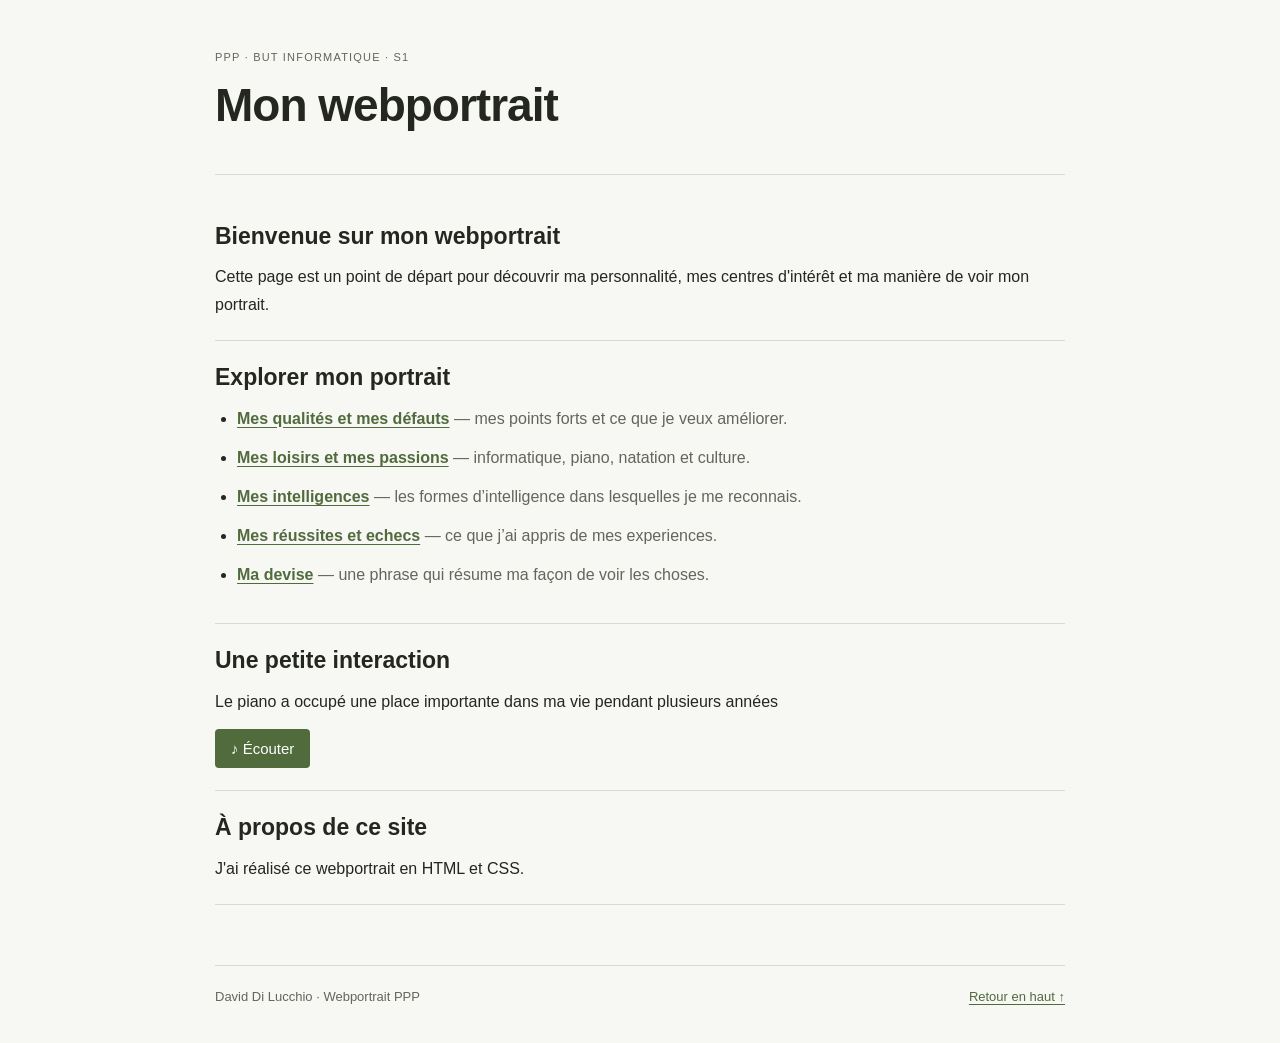
<file: index.html>
<!doctype html>
<html lang="fr"><head><meta charset="utf-8"><meta name="viewport" content="width=device-width, initial-scale=1"><title>Mon webportrait — David Di Lucchio</title><link rel="stylesheet" href="style.css"></head>
<body><header><p class="small-title">PPP · BUT INFORMATIQUE · S1</p><h1>Mon webportrait</h1></header>
<main>
<section><h2>Bienvenue sur mon webportrait</h2><p>Cette page est un point de départ pour découvrir ma personnalité, mes centres d'intérêt et ma manière de voir mon portrait.</p></section>
<section><h2>Explorer mon portrait</h2><ul class="link-list">
<li><a href="pages/qualites-defauts.html">Mes qualités et mes défauts</a> <span>— mes points forts et ce que je veux améliorer.</span></li>
<li><a href="pages/loisirs.html">Mes loisirs et mes passions</a> <span>— informatique, piano, natation et culture.</span></li>
<li><a href="pages/intelligences.html">Mes intelligences</a> <span>— les formes d’intelligence dans lesquelles je me reconnais.</span></li>
<li><a href="pages/parcours.html">Mes réussites et echecs</a> <span>— ce que j’ai appris de mes experiences.</span></li>
<li><a href="pages/devise.html">Ma devise</a> <span>— une phrase qui résume ma façon de voir les choses.</span></li>
</ul></section>
<section><h2>Une petite interaction</h2><p>Le piano a occupé une place importante dans ma vie pendant plusieurs années</p><button id="playNotes" type="button">♪ Écouter</button></section>
<section><h2>À propos de ce site</h2><p>J'ai réalisé ce webportrait en HTML et CSS. </p></section>
</main><footer><p>David Di Lucchio · Webportrait PPP</p><a href="#top">Retour en haut ↑</a></footer>
<script>
const button=document.getElementById('playNotes'),status=document.getElementById('audioStatus');
button.addEventListener('click',async()=>{const AC=window.AudioContext||window.webkitAudioContext;if(!AC){status.textContent="La lecture audio n’est pas prise en charge par ce navigateur.";return;}const ctx=new AC();if(ctx.state==='suspended')await ctx.resume();const notes=[261.63,329.63,392,329.63,293.66,349.23],start=ctx.currentTime+.05;notes.forEach((f,i)=>{const o=ctx.createOscillator(),g=ctx.createGain();o.type='sine';o.frequency.value=f;g.gain.setValueAtTime(.0001,start+i*.28);g.gain.exponentialRampToValueAtTime(.09,start+i*.28+.03);g.gain.exponentialRampToValueAtTime(.0001,start+i*.28+.24);o.connect(g);g.connect(ctx.destination);o.start(start+i*.28);o.stop(start+i*.28+.25);});status.textContent="La petite séquence est en cours de lecture.";setTimeout(()=>{status.textContent="Séquence terminée.";ctx.close();},2100);});
</script></body></html>
</file>
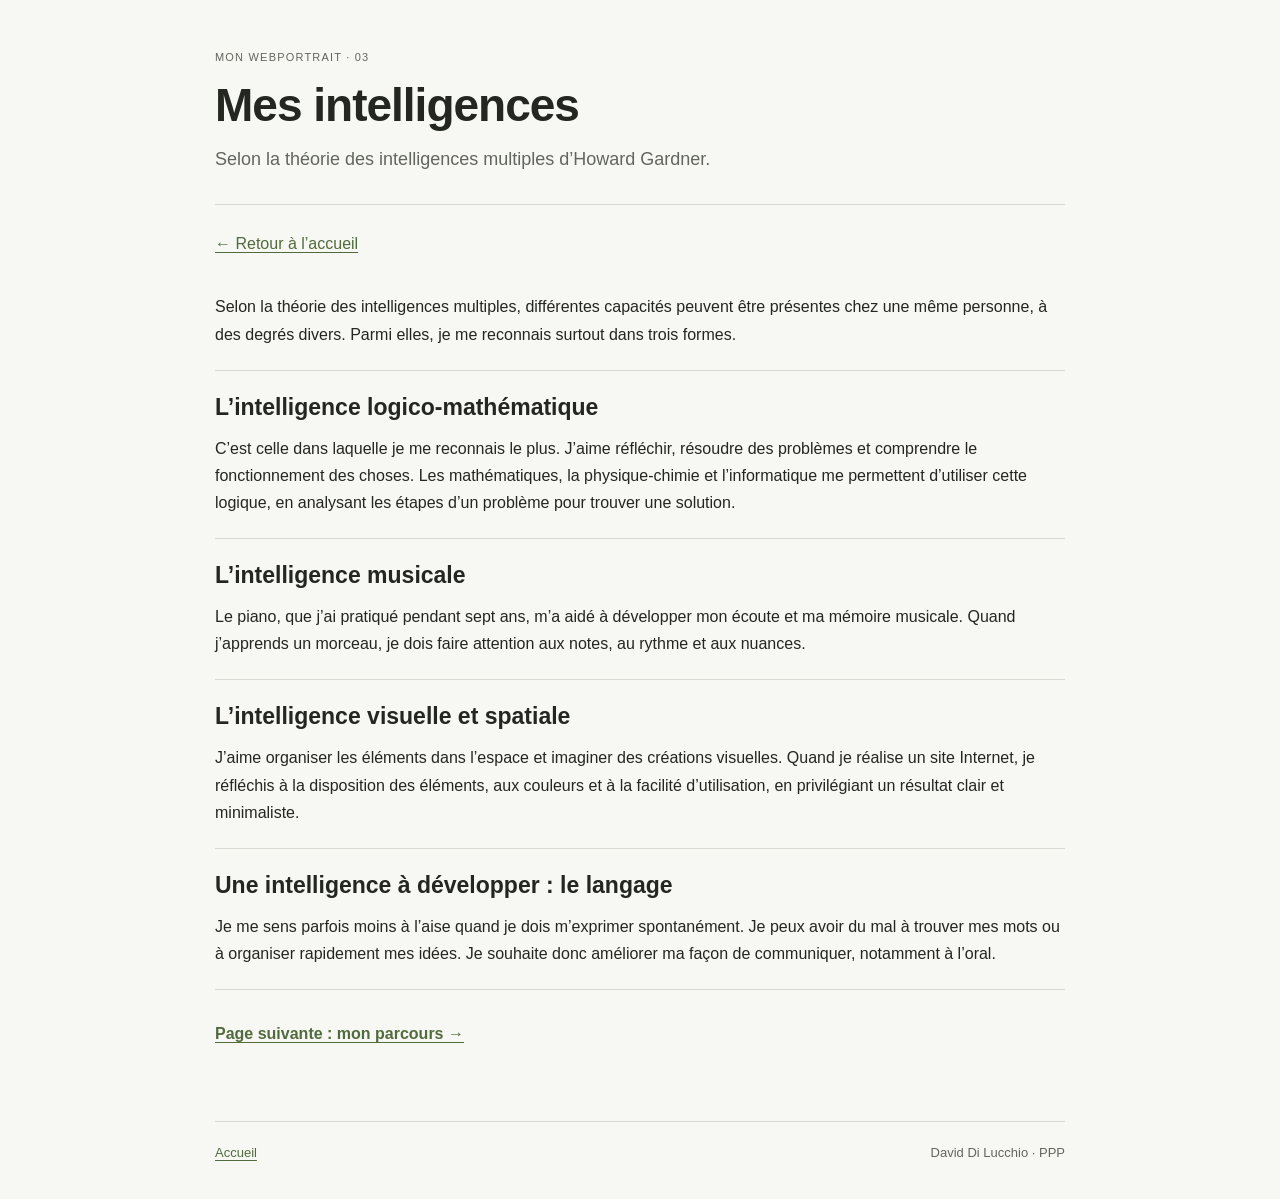
<file: intelligences.html>
<!doctype html><html lang="fr"><head><meta charset="utf-8"><meta name="viewport" content="width=device-width, initial-scale=1"><title>Mes intelligences</title><link rel="stylesheet" href="../style.css"></head><body><header><p class="small-title">MON WEBPORTRAIT · 03</p><h1>Mes intelligences</h1><p class="subtitle">Selon la théorie des intelligences multiples d’Howard Gardner.</p></header><main><p><a href="../index.html">← Retour à l’accueil</a></p><section><p>Selon la théorie des intelligences multiples, différentes capacités peuvent être présentes chez une même personne, à des degrés divers. Parmi elles, je me reconnais surtout dans trois formes.</p></section>
<section><h2>L’intelligence logico-mathématique</h2><p>C’est celle dans laquelle je me reconnais le plus. J’aime réfléchir, résoudre des problèmes et comprendre le fonctionnement des choses. Les mathématiques, la physique-chimie et l’informatique me permettent d’utiliser cette logique, en analysant les étapes d’un problème pour trouver une solution.</p></section>
<section><h2>L’intelligence musicale</h2><p>Le piano, que j’ai pratiqué pendant sept ans, m’a aidé à développer mon écoute et ma mémoire musicale. Quand j’apprends un morceau, je dois faire attention aux notes, au rythme et aux nuances.</p></section>
<section><h2>L’intelligence visuelle et spatiale</h2><p>J’aime organiser les éléments dans l’espace et imaginer des créations visuelles. Quand je réalise un site Internet, je réfléchis à la disposition des éléments, aux couleurs et à la facilité d’utilisation, en privilégiant un résultat clair et minimaliste.</p></section>
<section><h2>Une intelligence à développer : le langage</h2><p>Je me sens parfois moins à l’aise quand je dois m’exprimer spontanément. Je peux avoir du mal à trouver mes mots ou à organiser rapidement mes idées. Je souhaite donc améliorer ma façon de communiquer, notamment à l’oral.</p></section><p class="page-nav"><a href="parcours.html">Page suivante : mon parcours →</a></p></main><footer><a href="../index.html">Accueil</a><span>David Di Lucchio · PPP</span></footer></body></html>
</file>
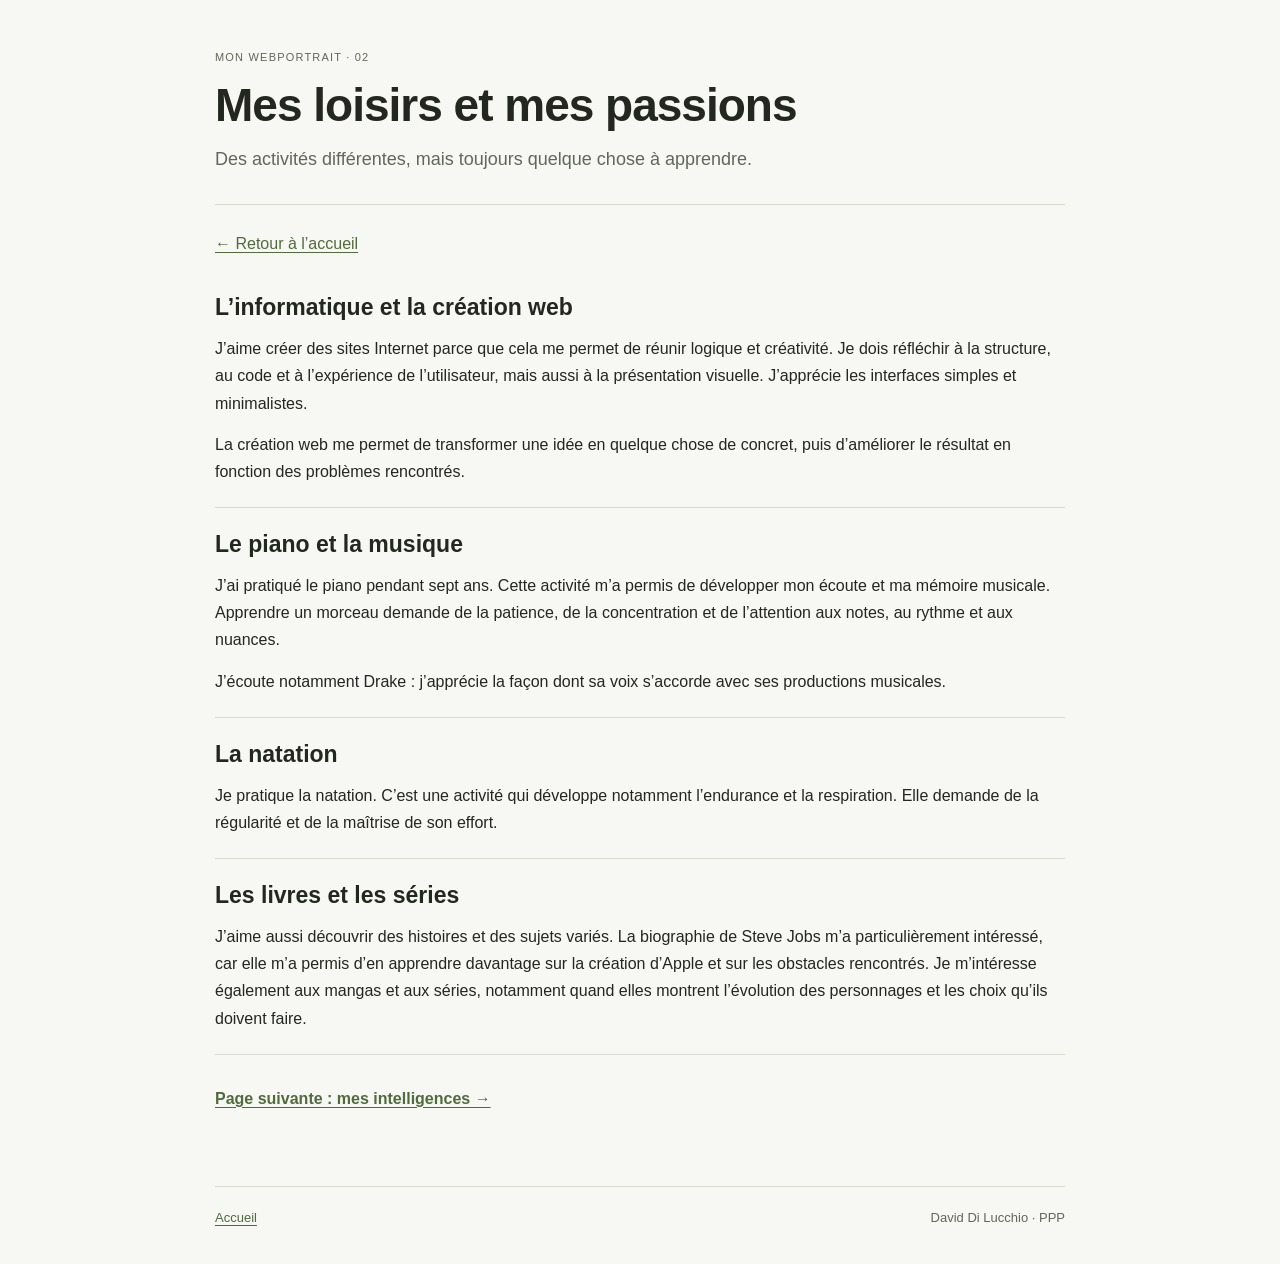
<file: loisirs.html>
<!doctype html><html lang="fr"><head><meta charset="utf-8"><meta name="viewport" content="width=device-width, initial-scale=1"><title>Mes loisirs et mes passions</title><link rel="stylesheet" href="../style.css"></head><body><header><p class="small-title">MON WEBPORTRAIT · 02</p><h1>Mes loisirs et mes passions</h1><p class="subtitle">Des activités différentes, mais toujours quelque chose à apprendre.</p></header><main><p><a href="../index.html">← Retour à l’accueil</a></p>
<section><h2>L’informatique et la création web</h2><p>J’aime créer des sites Internet parce que cela me permet de réunir logique et créativité. Je dois réfléchir à la structure, au code et à l’expérience de l’utilisateur, mais aussi à la présentation visuelle. J’apprécie les interfaces simples et minimalistes.</p><p>La création web me permet de transformer une idée en quelque chose de concret, puis d’améliorer le résultat en fonction des problèmes rencontrés.</p></section>
<section><h2>Le piano et la musique</h2><p>J’ai pratiqué le piano pendant sept ans. Cette activité m’a permis de développer mon écoute et ma mémoire musicale. Apprendre un morceau demande de la patience, de la concentration et de l’attention aux notes, au rythme et aux nuances.</p><p>J’écoute notamment Drake : j’apprécie la façon dont sa voix s’accorde avec ses productions musicales.</p></section>
<section><h2>La natation</h2><p>Je pratique la natation. C’est une activité qui développe notamment l’endurance et la respiration. Elle demande de la régularité et de la maîtrise de son effort.</p></section>
<section><h2>Les livres et les séries</h2><p>J’aime aussi découvrir des histoires et des sujets variés. La biographie de Steve Jobs m’a particulièrement intéressé, car elle m’a permis d’en apprendre davantage sur la création d’Apple et sur les obstacles rencontrés. Je m’intéresse également aux mangas et aux séries, notamment quand elles montrent l’évolution des personnages et les choix qu’ils doivent faire.</p></section><p class="page-nav"><a href="intelligences.html">Page suivante : mes intelligences →</a></p></main><footer><a href="../index.html">Accueil</a><span>David Di Lucchio · PPP</span></footer></body></html>
</file>
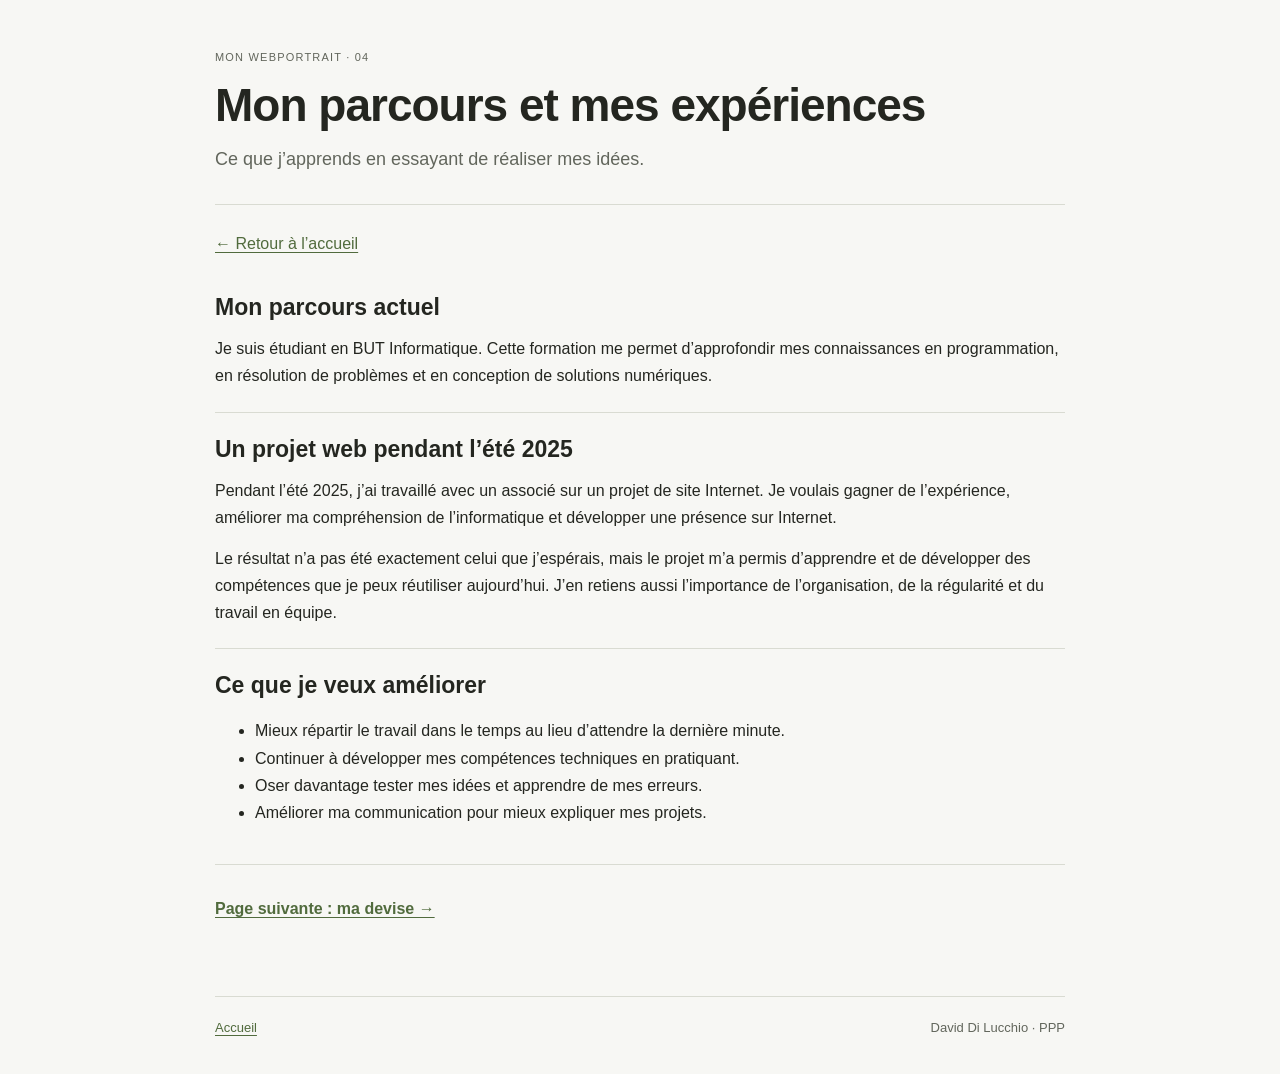
<file: parcours.html>
<!doctype html><html lang="fr"><head><meta charset="utf-8"><meta name="viewport" content="width=device-width, initial-scale=1"><title>Mon parcours et mes expériences</title><link rel="stylesheet" href="../style.css"></head><body><header><p class="small-title">MON WEBPORTRAIT · 04</p><h1>Mon parcours et mes expériences</h1><p class="subtitle">Ce que j’apprends en essayant de réaliser mes idées.</p></header><main><p><a href="../index.html">← Retour à l’accueil</a></p>
<section><h2>Mon parcours actuel</h2><p>Je suis étudiant en BUT Informatique. Cette formation me permet d’approfondir mes connaissances en programmation, en résolution de problèmes et en conception de solutions numériques.</p></section>
<section><h2>Un projet web pendant l’été 2025</h2><p>Pendant l’été 2025, j’ai travaillé avec un associé sur un projet de site Internet. Je voulais gagner de l’expérience, améliorer ma compréhension de l’informatique et développer une présence sur Internet.</p><p>Le résultat n’a pas été exactement celui que j’espérais, mais le projet m’a permis d’apprendre et de développer des compétences que je peux réutiliser aujourd’hui. J’en retiens aussi l’importance de l’organisation, de la régularité et du travail en équipe.</p></section>
<section><h2>Ce que je veux améliorer</h2><ul><li>Mieux répartir le travail dans le temps au lieu d’attendre la dernière minute.</li><li>Continuer à développer mes compétences techniques en pratiquant.</li><li>Oser davantage tester mes idées et apprendre de mes erreurs.</li><li>Améliorer ma communication pour mieux expliquer mes projets.</li></ul></section><p class="page-nav"><a href="devise.html">Page suivante : ma devise →</a></p></main><footer><a href="../index.html">Accueil</a><span>David Di Lucchio · PPP</span></footer></body></html>
</file>
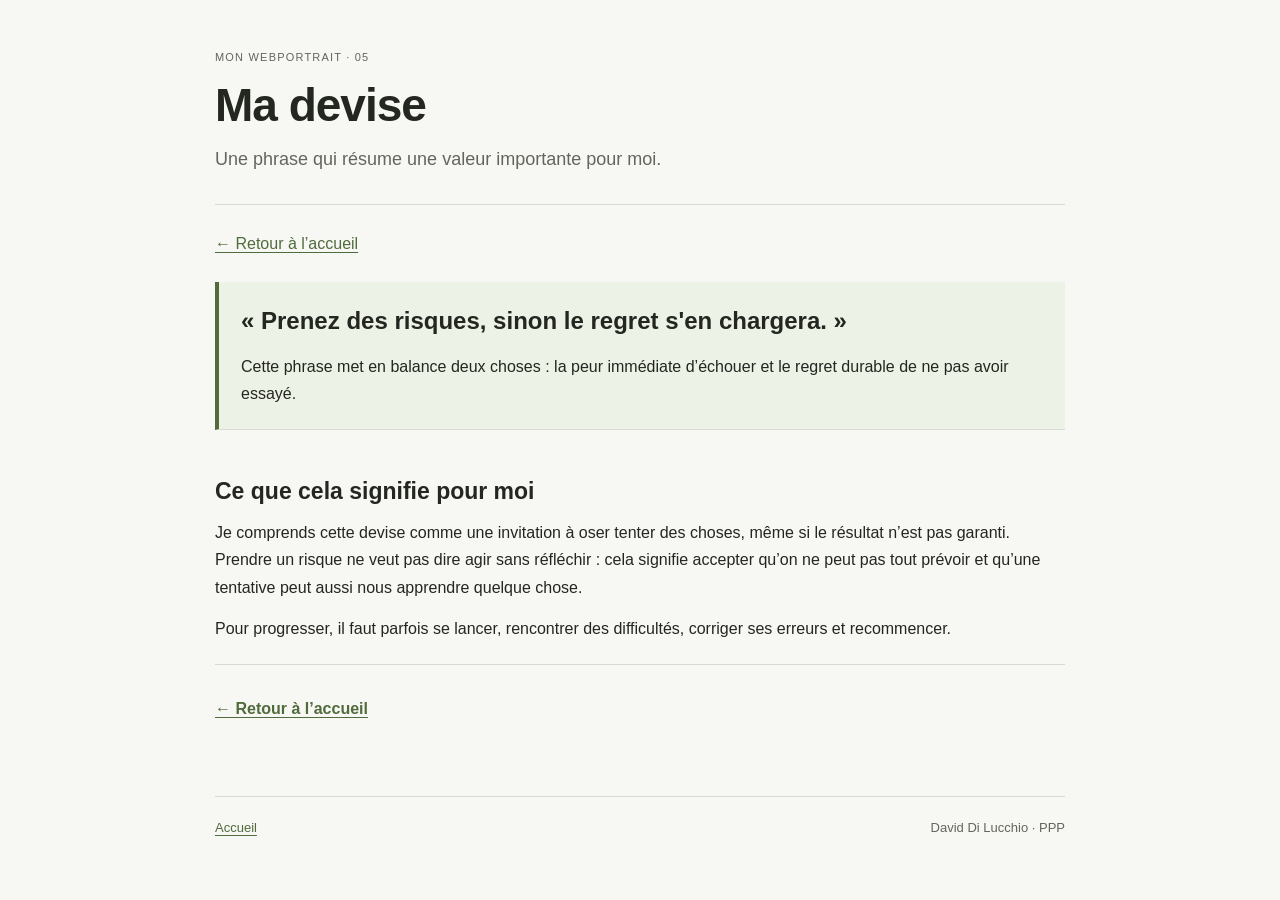
<file: pages/devise.html>
<!doctype html><html lang="fr"><head><meta charset="utf-8"><meta name="viewport" content="width=device-width, initial-scale=1"><title>Ma devise</title><link rel="stylesheet" href="../style.css"></head><body><header><p class="small-title">MON WEBPORTRAIT · 05</p><h1>Ma devise</h1><p class="subtitle">Une phrase qui résume une valeur importante pour moi.</p></header><main><p><a href="../index.html">← Retour à l’accueil</a></p><section class="quote"><blockquote>« Prenez des risques, sinon le regret s'en chargera. »</blockquote><p>Cette phrase met en balance deux choses : la peur immédiate d’échouer et le regret durable de ne pas avoir essayé.</p></section><section><h2>Ce que cela signifie pour moi</h2><p>Je comprends cette devise comme une invitation à oser tenter des choses, même si le résultat n’est pas garanti. Prendre un risque ne veut pas dire agir sans réfléchir : cela signifie accepter qu’on ne peut pas tout prévoir et qu’une tentative peut aussi nous apprendre quelque chose.</p><p>Pour progresser, il faut parfois se lancer, rencontrer des difficultés, corriger ses erreurs et recommencer.</p></section><p class="page-nav"><a href="../index.html">← Retour à l’accueil</a></p></main><footer><a href="../index.html">Accueil</a><span>David Di Lucchio · PPP</span></footer></body></html>
</file>
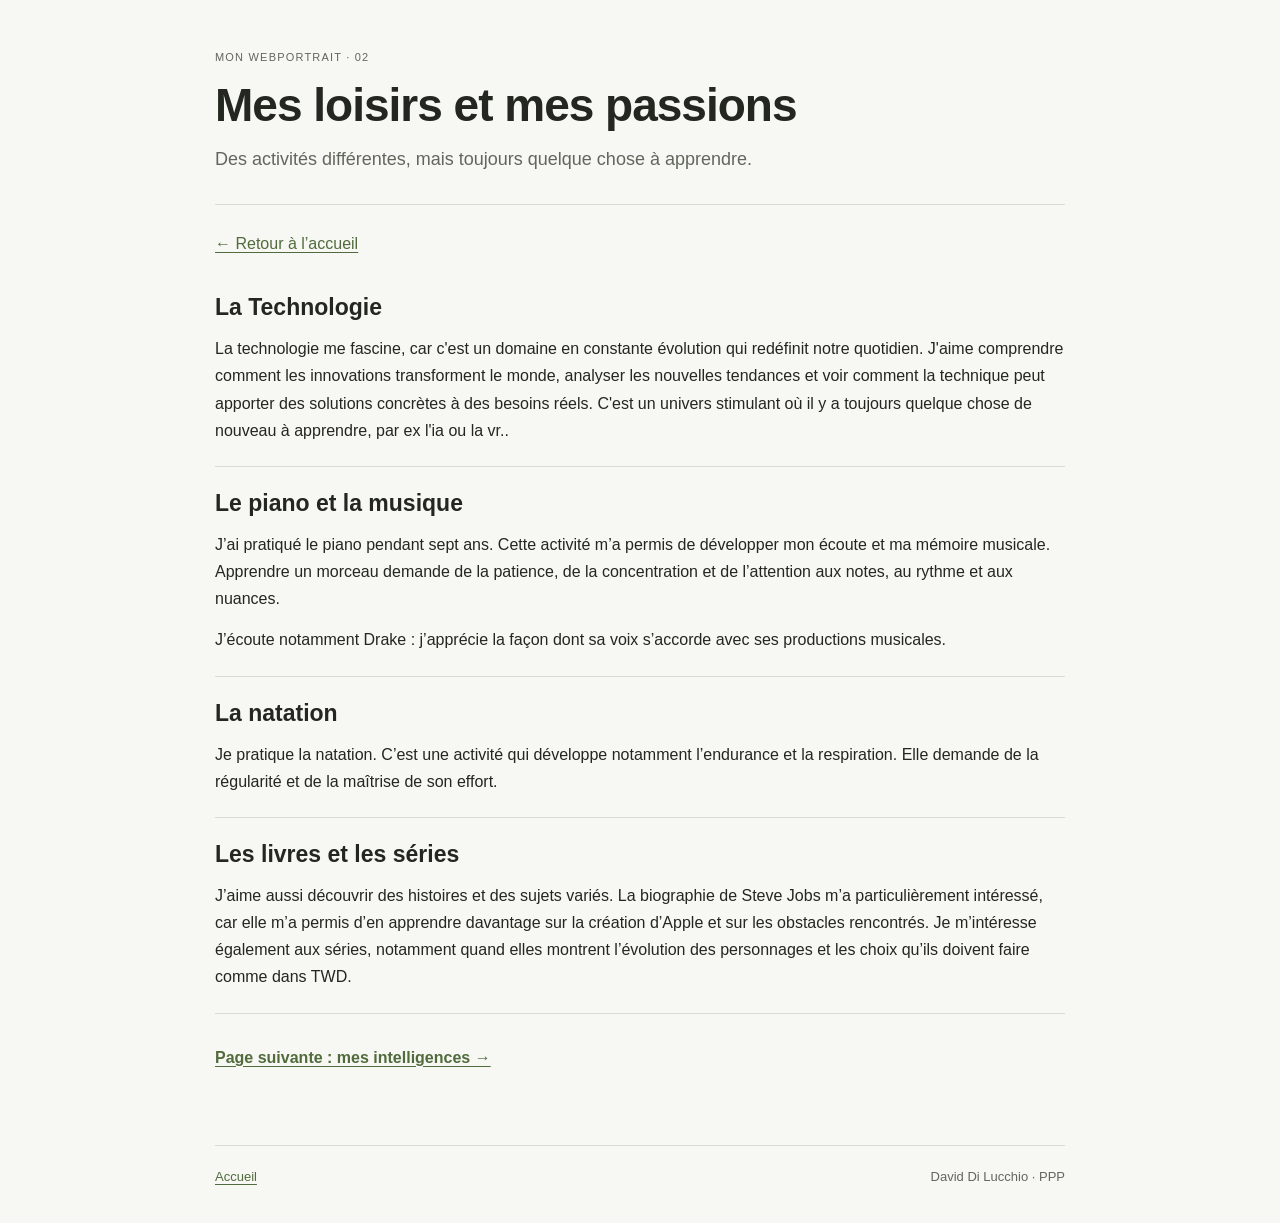
<file: pages/loisirs.html>
<!doctype html><html lang="fr"><head><meta charset="utf-8"><meta name="viewport" content="width=device-width, initial-scale=1"><title>Mes loisirs et mes passions</title><link rel="stylesheet" href="../style.css"></head><body><header><p class="small-title">MON WEBPORTRAIT · 02</p><h1>Mes loisirs et mes passions</h1><p class="subtitle">Des activités différentes, mais toujours quelque chose à apprendre.</p></header><main><p><a href="../index.html">← Retour à l’accueil</a></p>
<section><h2>La Technologie</h2><p>La technologie me fascine, car c'est un domaine en constante évolution qui redéfinit notre quotidien. J'aime comprendre comment les innovations transforment le monde, analyser les nouvelles tendances et voir comment la technique peut apporter des solutions concrètes à des besoins réels. C'est un univers stimulant où il y a toujours quelque chose de nouveau à apprendre, par ex l'ia ou la vr..</p></section>
<section><h2>Le piano et la musique</h2><p>J’ai pratiqué le piano pendant sept ans. Cette activité m’a permis de développer mon écoute et ma mémoire musicale. Apprendre un morceau demande de la patience, de la concentration et de l’attention aux notes, au rythme et aux nuances.</p><p>J’écoute notamment Drake : j’apprécie la façon dont sa voix s’accorde avec ses productions musicales.</p></section>
<section><h2>La natation</h2><p>Je pratique la natation. C’est une activité qui développe notamment l’endurance et la respiration. Elle demande de la régularité et de la maîtrise de son effort.</p></section>
<section><h2>Les livres et les séries</h2><p>J’aime aussi découvrir des histoires et des sujets variés. La biographie de Steve Jobs m’a particulièrement intéressé, car elle m’a permis d’en apprendre davantage sur la création d’Apple et sur les obstacles rencontrés. Je m’intéresse également aux séries, notamment quand elles montrent l’évolution des personnages et les choix qu’ils doivent faire comme dans TWD.</p></section><p class="page-nav"><a href="intelligences.html">Page suivante : mes intelligences →</a></p></main><footer><a href="../index.html">Accueil</a><span>David Di Lucchio · PPP</span></footer></body></html>
</file>
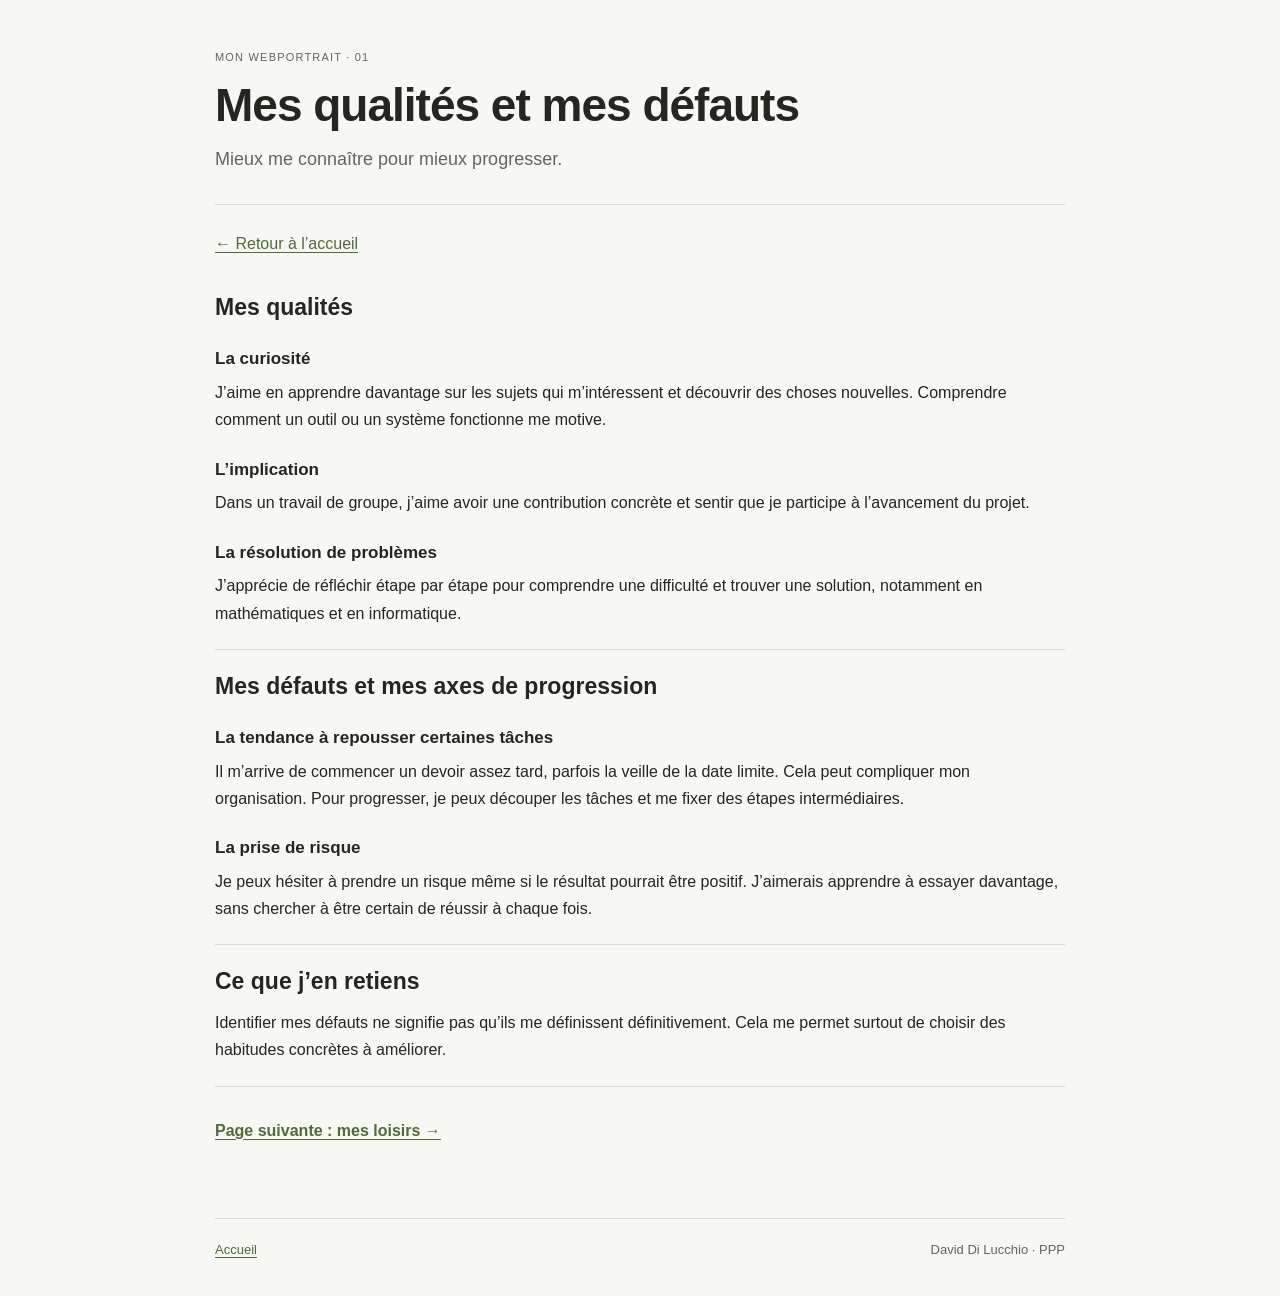
<file: pages/qualites-defauts.html>
<!doctype html><html lang="fr"><head><meta charset="utf-8"><meta name="viewport" content="width=device-width, initial-scale=1"><title>Mes qualités et mes défauts</title><link rel="stylesheet" href="../style.css"></head><body><header><p class="small-title">MON WEBPORTRAIT · 01</p><h1>Mes qualités et mes défauts</h1><p class="subtitle">Mieux me connaître pour mieux progresser.</p></header><main><p><a href="../index.html">← Retour à l’accueil</a></p>
<section><h2>Mes qualités</h2><h3>La curiosité</h3><p>J’aime en apprendre davantage sur les sujets qui m’intéressent et découvrir des choses nouvelles. Comprendre comment un outil ou un système fonctionne me motive.</p><h3>L’implication</h3><p>Dans un travail de groupe, j’aime avoir une contribution concrète et sentir que je participe à l’avancement du projet.</p><h3>La résolution de problèmes</h3><p>J’apprécie de réfléchir étape par étape pour comprendre une difficulté et trouver une solution, notamment en mathématiques et en informatique.</p></section>
<section><h2>Mes défauts et mes axes de progression</h2><h3>La tendance à repousser certaines tâches</h3><p>Il m’arrive de commencer un devoir assez tard, parfois la veille de la date limite. Cela peut compliquer mon organisation. Pour progresser, je peux découper les tâches et me fixer des étapes intermédiaires.</p><h3>La prise de risque</h3><p>Je peux hésiter à prendre un risque même si le résultat pourrait être positif. J’aimerais apprendre à essayer davantage, sans chercher à être certain de réussir à chaque fois.</p></section><section><h2>Ce que j’en retiens</h2><p>Identifier mes défauts ne signifie pas qu’ils me définissent définitivement. Cela me permet surtout de choisir des habitudes concrètes à améliorer.</p></section><p class="page-nav"><a href="loisirs.html">Page suivante : mes loisirs →</a></p></main><footer><a href="../index.html">Accueil</a><span>David Di Lucchio · PPP</span></footer></body></html>
</file>
<file: style.css>
*{box-sizing:border-box}:root{--bg:#f7f7f4;--ink:#242620;--muted:#62665c;--line:#d9dbd2;--accent:#516b3d;--accent-light:#edf2e7}html{scroll-behavior:smooth}body{margin:0;background:var(--bg);color:var(--ink);font-family:Arial,Helvetica,sans-serif;font-size:16px;line-height:1.7}header,main,footer{width:min(850px,90%);margin:0 auto}header{padding:48px 0 30px;border-bottom:1px solid var(--line)}.small-title{font-size:11px;letter-spacing:1.2px;color:var(--muted);text-transform:uppercase;margin:0 0 12px}h1{font-size:clamp(32px,6vw,46px);line-height:1.15;margin:0 0 12px;font-weight:700;letter-spacing:-1px}.subtitle{font-size:18px;color:var(--muted);margin:0}main{padding:25px 0 60px}section{padding:22px 0;border-bottom:1px solid var(--line)}h2{font-size:23px;line-height:1.3;margin:0 0 12px}h3{font-size:17px;margin:22px 0 5px}p{margin:0 0 14px}section p:last-child{margin-bottom:0}a{color:var(--accent);text-underline-offset:3px}a:hover{color:#273b1b}.link-list{padding-left:22px;margin:12px 0}.link-list li{margin:12px 0}.link-list a{font-weight:700}.link-list span{color:var(--muted)}button{background:var(--accent);color:white;border:0;border-radius:4px;padding:11px 16px;font-size:15px;cursor:pointer}button:hover{background:#394d2b}.small-note{font-size:13px;color:var(--muted);margin-top:10px}footer{border-top:1px solid var(--line);padding:20px 0 35px;display:flex;justify-content:space-between;gap:20px;font-size:13px;color:var(--muted)}footer p{margin:0}.page-nav{margin-top:30px;font-weight:700}.quote{background:var(--accent-light);border-left:4px solid var(--accent);padding:22px;margin:25px 0}blockquote{font-size:24px;line-height:1.4;margin:0 0 15px;font-weight:700}@media(max-width:520px){header{padding-top:32px}footer{flex-direction:column;gap:5px}.link-list span{display:block}.subtitle{font-size:16px}body{font-size:15px}}
</file>
